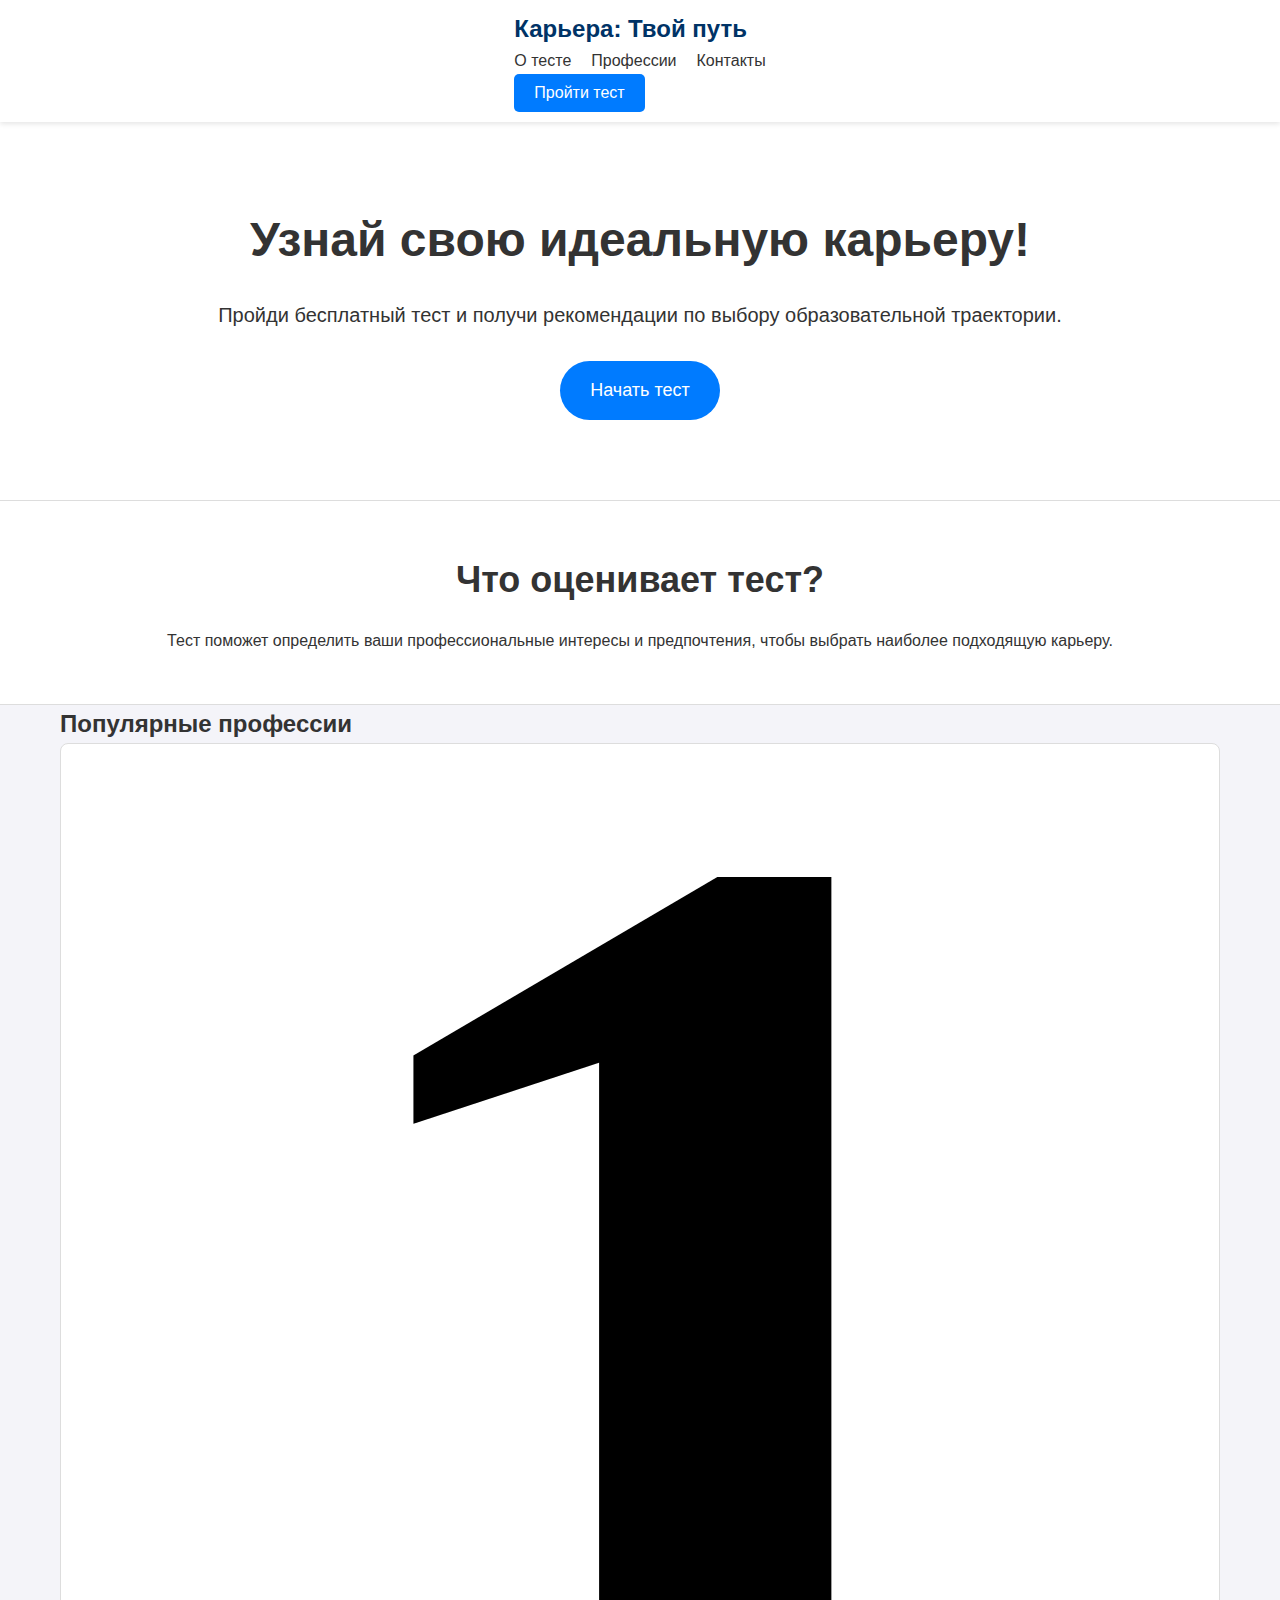
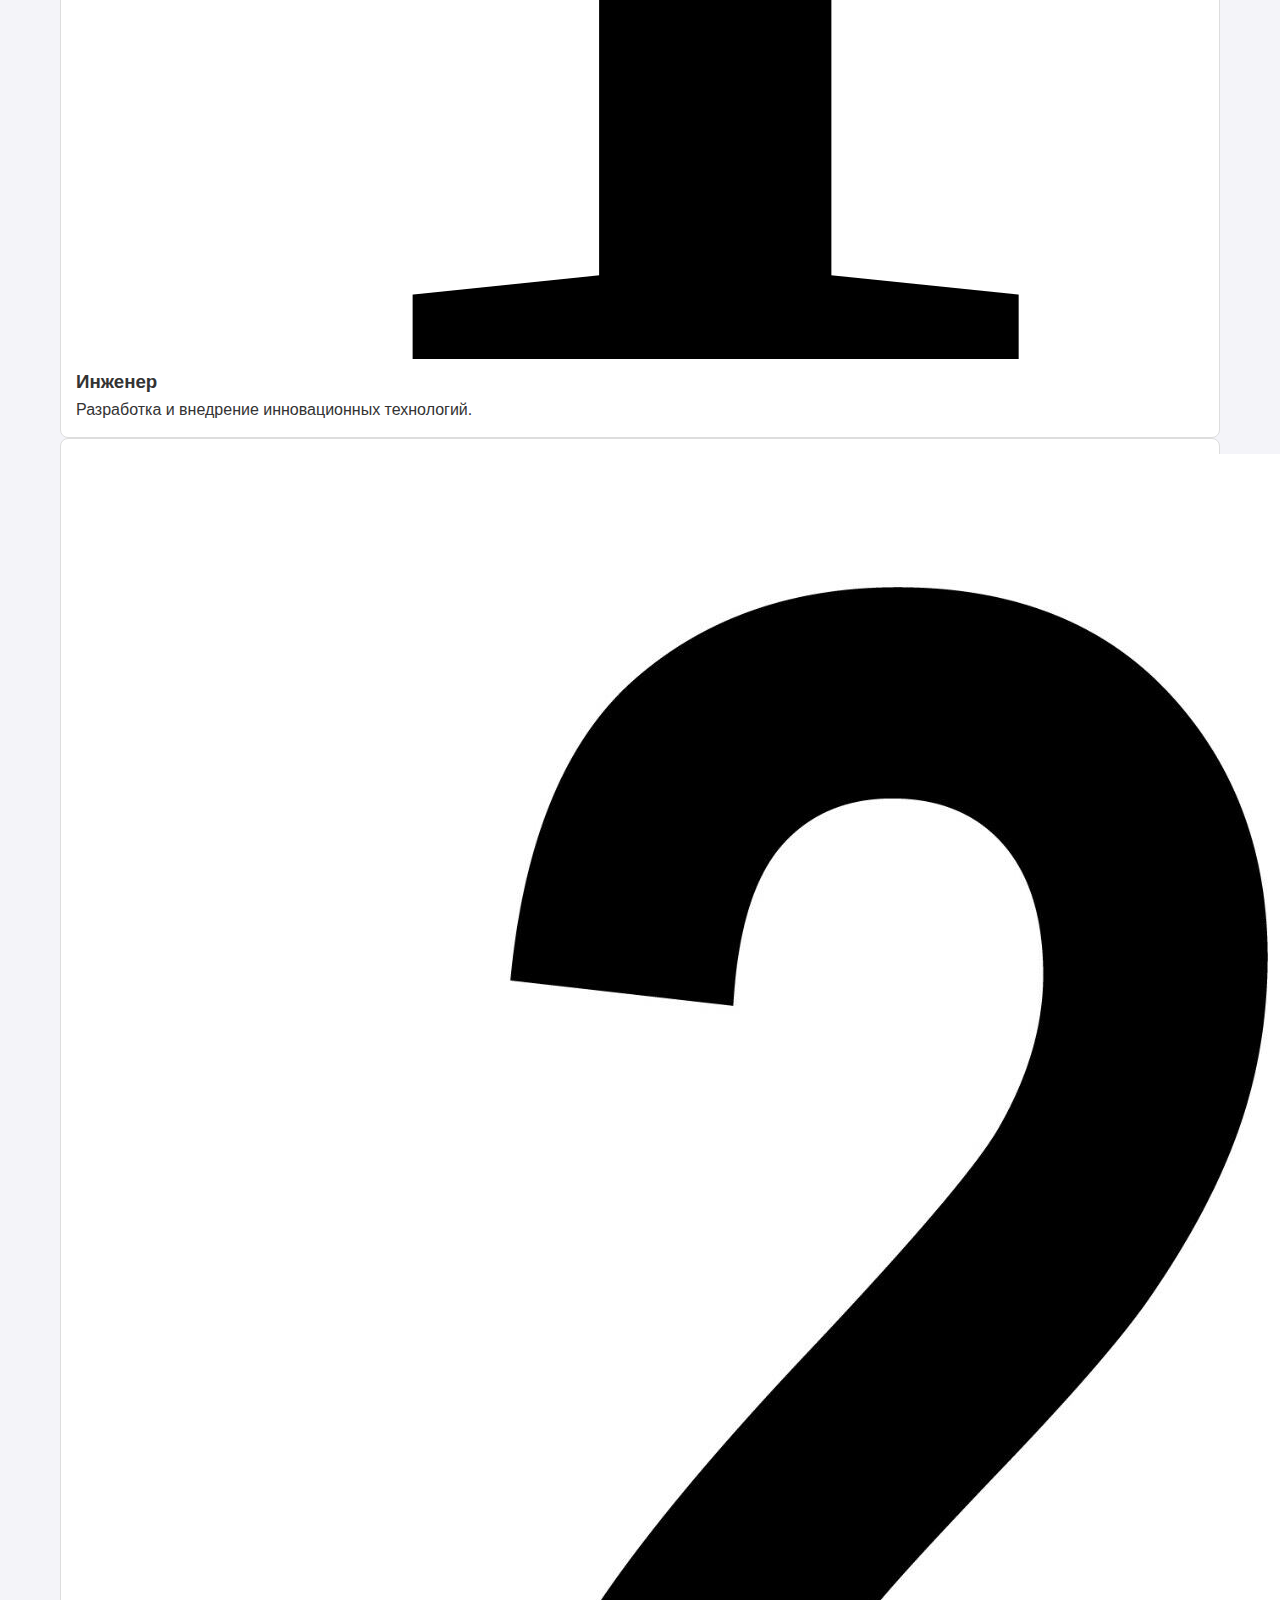
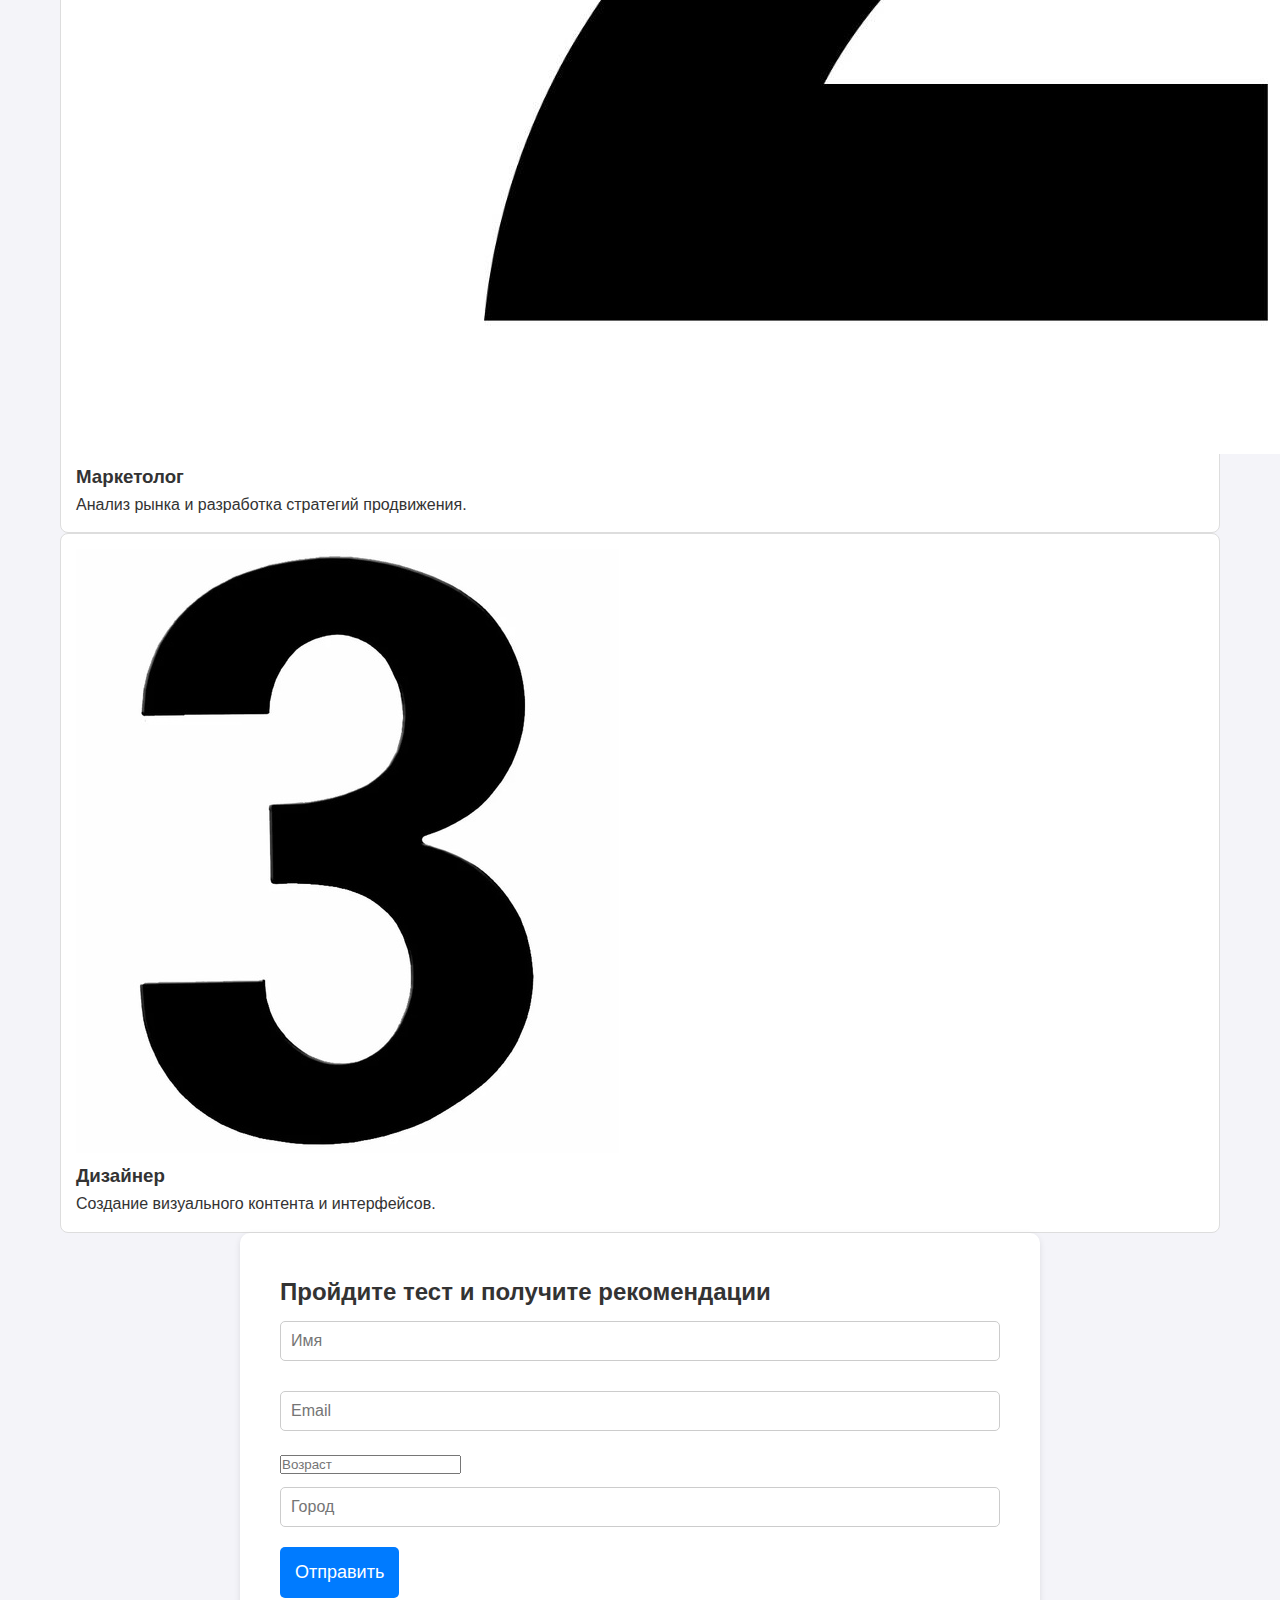
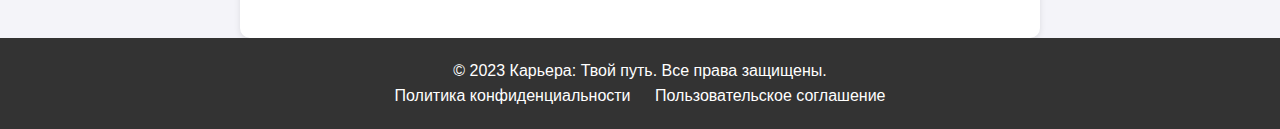
<file: index.html>
<!DOCTYPE html>
<html lang="ru">
<head>
    <meta charset="UTF-8">
    <meta name="viewport" content="width=device-width, initial-scale=1.0">
    <title>Тест на профориентацию</title>
    <link rel="stylesheet" href="css/styles.css">
</head>
<body>
    <!-- Шапка -->
    <header class="header">
        <div class="container">
            <div class="logo">Карьера: Твой путь</div>
            <nav class="nav">
                <ul>
                    <li><a href="#about">О тесте</a></li>
                    <li><a href="#professions">Профессии</a></li>
                    <li><a href="#contacts">Контакты</a></li>
                </ul>
            </nav>
            <button class="cta-button">Пройти тест</button>
        </div>
    </header>

    <!-- Главный блок -->
    <section class="hero">
        <div class="container">
            <h1>Узнай свою идеальную карьеру!</h1>
            <p>Пройди бесплатный тест и получи рекомендации по выбору образовательной траектории.</p>
            <a href="test.html" class="start-test">Начать тест</a>
        </div>
    </section>

    <!-- Описание теста -->
    <section id="about" class="about-test">
        <div class="container">
            <h2>Что оценивает тест?</h2>
            <p>Тест поможет определить ваши профессиональные интересы и предпочтения, чтобы выбрать наиболее подходящую карьеру.</p>
        </div>
    </section>

    <!-- Профессии -->
    <section id="professions" class="professions">
        <div class="container">
            <h2>Популярные профессии</h2>
            <div class="profession-list">
                <div class="profession-item">
                    <img src="images/profession1.jpg" alt="Инженер">
                    <h3>Инженер</h3>
                    <p>Разработка и внедрение инновационных технологий.</p>
                </div>
                <div class="profession-item">
                    <img src="images/profession2.jpg" alt="Маркетолог">
                    <h3>Маркетолог</h3>
                    <p>Анализ рынка и разработка стратегий продвижения.</p>
                </div>
                <div class="profession-item">
                    <img src="images/profession3.jpg" alt="Дизайнер">
                    <h3>Дизайнер</h3>
                    <p>Создание визуального контента и интерфейсов.</p>
                </div>
            </div>
        </div>
    </section>

    <!-- Форма сбора данных -->
    <section id="contacts" class="form-section">
        <div class="container">
            <h2>Пройдите тест и получите рекомендации</h2>
            <form action="submit_form.php" method="POST">
                <input type="text" name="name" placeholder="Имя" required>
                <input type="email" name="email" placeholder="Email" required>
                <input type="number" name="age" placeholder="Возраст" required>
                <input type="text" name="city" placeholder="Город" required>
                <button type="submit">Отправить</button>
            </form>
        </div>
    </section>

    <!-- Подвал -->
    <footer class="footer">
        <div class="container">
            <p>&copy; 2023 Карьера: Твой путь. Все права защищены.</p>
            <a href="#">Политика конфиденциальности</a>
            <a href="#">Пользовательское соглашение</a>
        </div>
    </footer>
</body>
</html>
</file>
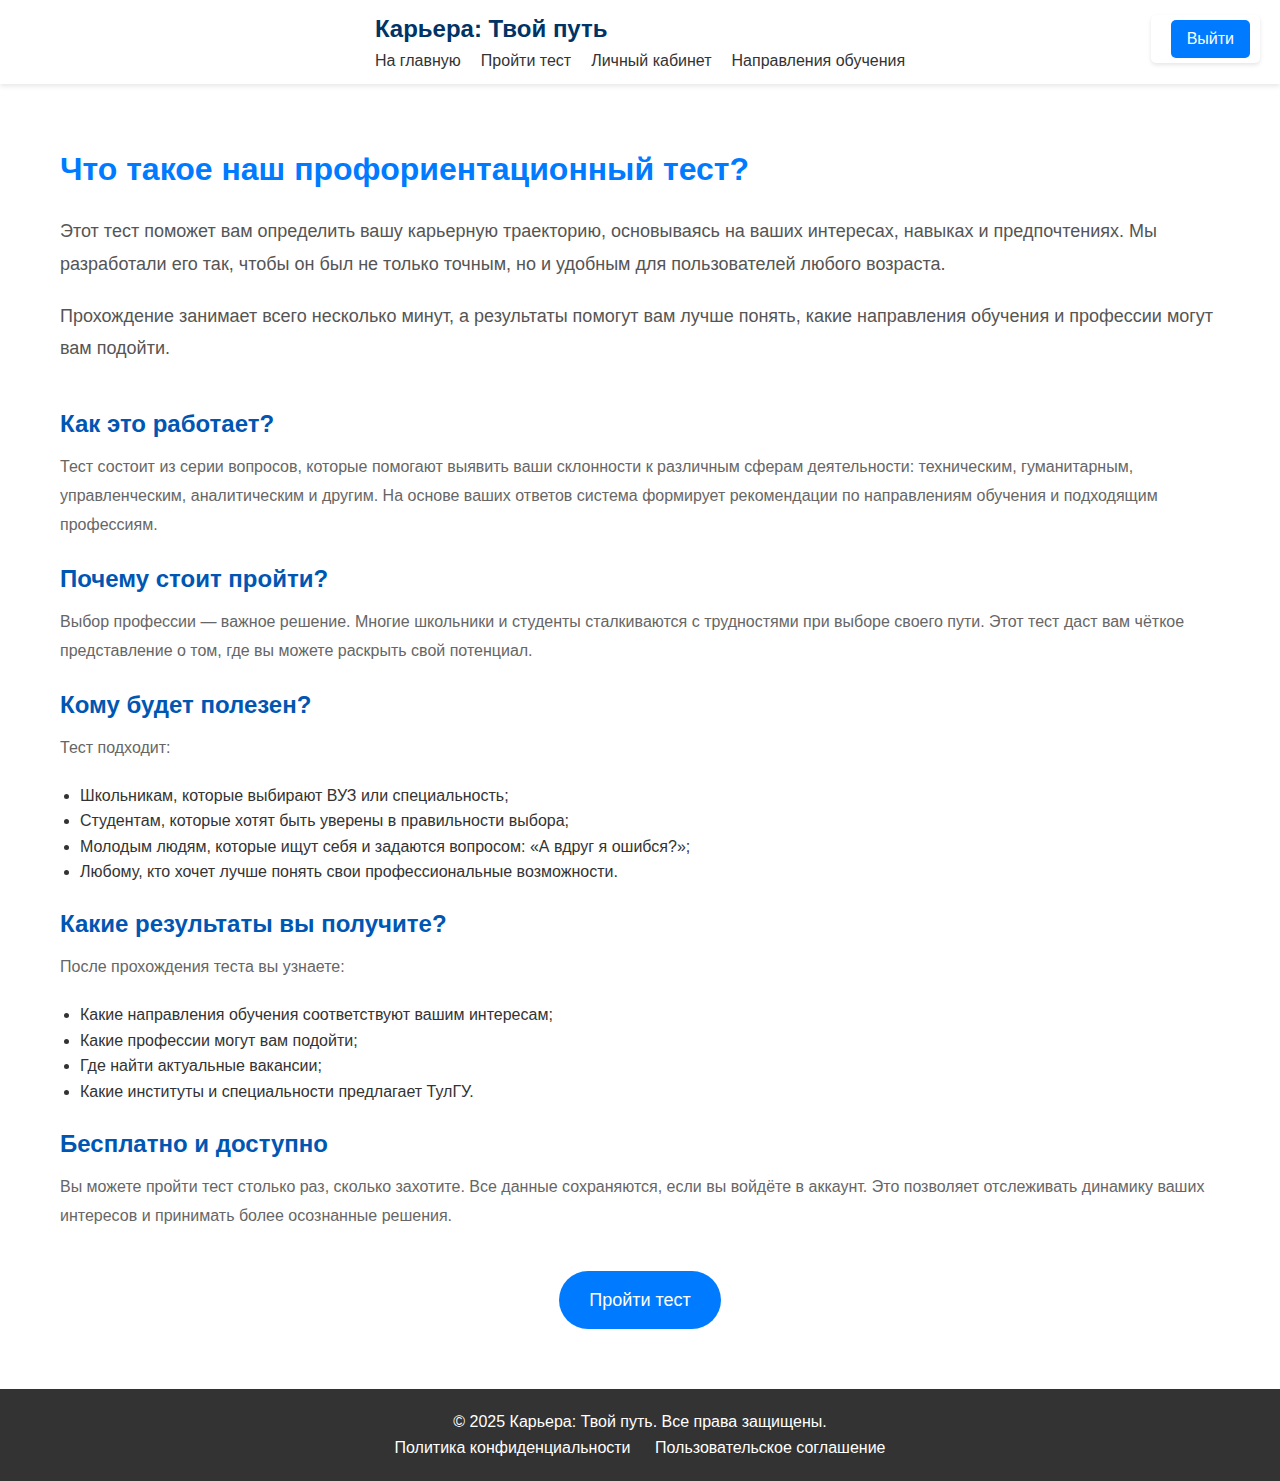
<file: about-test.html>
<!DOCTYPE html>
<html lang="ru">
<head>
    <meta charset="UTF-8">
    <title>О профориентационном тесте</title>
    <link href="https://fonts.googleapis.com/css2?family=Inter:wght@400;600&display=swap" rel="stylesheet">
    <link rel="stylesheet" href="css/styles.css">
    <style>
        .about-section {
            padding: 60px 20px;
            background-color: #fff; 
        }
        .about-section h2 {
            font-size: 32px;
            margin-bottom: 20px;
            color: #007bff;
        }
        .about-section p {
            font-size: 18px;
            line-height: 1.8;
            margin-bottom: 20px;
            color: #555;
        }
        .features {
            margin-top: 40px;
        }
        .feature-item {
            margin-bottom: 20px;
        }
        .feature-item h3 {
            font-size: 24px;
            margin-bottom: 10px;
            color: #0056b3;
        }
        .feature-item p {
            font-size: 16px;
            color: #666;
        }
    </style>
</head>
<body>

<header class="header">
    <div class="container">
        <div class="logo">Карьера: Твой путь</div>
        <nav class="nav">
            <ul>
                <li><a href="index.html">На главную</a></li>
                <li><a href="test.html">Пройти тест</a></li>
                <li><a href="profile.html">Личный кабинет</a></li>
                <li><a href="programs.html">Направления обучения</a></li>
            </ul>
        </nav>
       
    </div>
     <div class="user-menu">
            <span id="user-login"></span>
            <button id="logout-button">Выйти</button>
        </div>
</header>


<section class="about-section">
    <div class="container">
        <h2>Что такое наш профориентационный тест?</h2>
        <p>Этот тест поможет вам определить вашу карьерную траекторию, основываясь на ваших интересах, навыках и предпочтениях. Мы разработали его так, чтобы он был не только точным, но и удобным для пользователей любого возраста.</p>
        <p>Прохождение занимает всего несколько минут, а результаты помогут вам лучше понять, какие направления обучения и профессии могут вам подойти.</p>

        <div class="features">
            <div class="feature-item">
                <h3>Как это работает?</h3>
                <p>Тест состоит из серии вопросов, которые помогают выявить ваши склонности к различным сферам деятельности: техническим, гуманитарным, управленческим, аналитическим и другим. На основе ваших ответов система формирует рекомендации по направлениям обучения и подходящим профессиям.</p>
            </div>
            <div class="feature-item">
                <h3>Почему стоит пройти?</h3>
                <p>Выбор профессии — важное решение. Многие школьники и студенты сталкиваются с трудностями при выборе своего пути. Этот тест даст вам чёткое представление о том, где вы можете раскрыть свой потенциал.</p>
            </div>
            <div class="feature-item">
                <h3>Кому будет полезен?</h3>
                <p>Тест подходит:</p>
                <ul style="margin-top: 10px; padding-left: 20px;">
                    <li>Школьникам, которые выбирают ВУЗ или специальность;</li>
                    <li>Студентам, которые хотят быть уверены в правильности выбора;</li>
                    <li>Молодым людям, которые ищут себя и задаются вопросом: «А вдруг я ошибся?»;</li>
                    <li>Любому, кто хочет лучше понять свои профессиональные возможности.</li>
                </ul>
            </div>
            <div class="feature-item">
                <h3>Какие результаты вы получите?</h3>
                <p>После прохождения теста вы узнаете:</p>
                <ul style="margin-top: 10px; padding-left: 20px;">
                    <li>Какие направления обучения соответствуют вашим интересам;</li>
                    <li>Какие профессии могут вам подойти;</li>
                    <li>Где найти актуальные вакансии;</li>
                    <li>Какие институты и специальности предлагает ТулГУ.</li>
                </ul>
            </div>
            <div class="feature-item">
                <h3>Бесплатно и доступно</h3>
                <p>Вы можете пройти тест столько раз, сколько захотите. Все данные сохраняются, если вы войдёте в аккаунт. Это позволяет отслеживать динамику ваших интересов и принимать более осознанные решения.</p>
            </div>
        </div>

        <div style="text-align: center; margin-top: 40px;">
            <a href="test.html" class="start-test">Пройти тест</a>
        </div>
    </div>
</section>


<footer class="footer">
    <div class="container">
        <p>&copy; 2025 Карьера: Твой путь. Все права защищены.</p>
        <a href="#">Политика конфиденциальности</a>
        <a href="#">Пользовательское соглашение</a>
    </div>
</footer>

<script src="js/auth.js"></script>
<script>
document.addEventListener('DOMContentLoaded', () => {
    const storedUser = localStorage.getItem('user');
    const userLoginSpan = document.getElementById('user-login');
    const logoutBtn = document.getElementById('logout-button');

    if (!storedUser && window.location.pathname.includes('profile')) {
        window.location.href = 'login.html';
        return;
    }

    if (storedUser) {
        const userData = JSON.parse(storedUser);
        userLoginSpan.textContent = `Добро пожаловать, ${userData.login}`;
    }

    logoutBtn.addEventListener('click', async () => {
        const res = await fetch('logout.php');
        if (res.ok) {
            localStorage.removeItem('user');
            window.location.href = 'login.html';
        }
    });
});
</script>

</body>
</html>
</file>
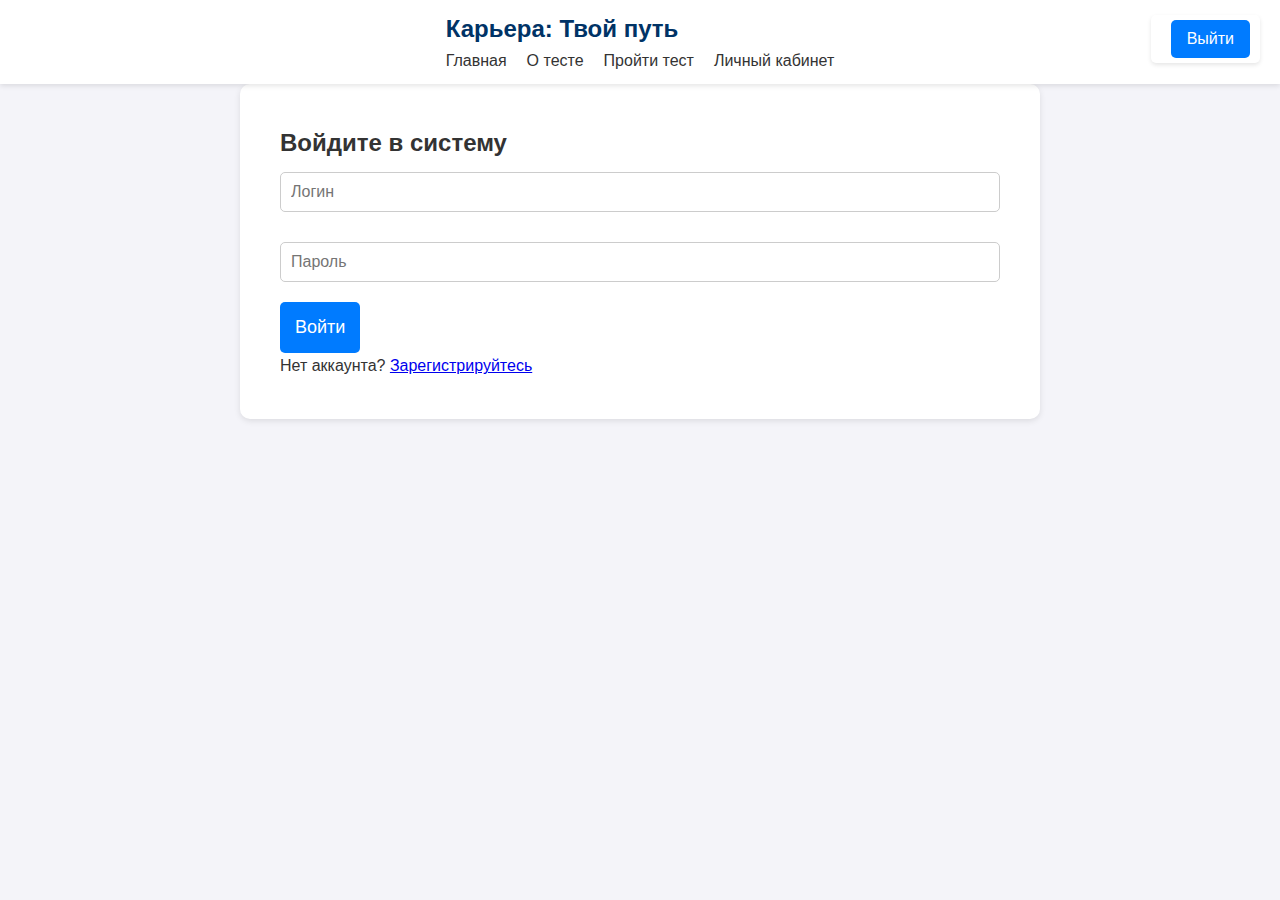
<file: login.html>
<!DOCTYPE html>
<html lang="ru">
<head>
    <meta charset="UTF-8">
    <title>Войти</title>
    <link rel="stylesheet" href="css/styles.css">
</head>
<body>

<!-- Шапка -->
<header class="header">
    <div class="container">
        <div class="logo">Карьера: Твой путь</div>
        <nav class="nav">
            <ul>
                <li><a href="index.html">Главная</a></li>
                <li><a href="about-test.html">О тесте</a></li>
                <li><a href="test.html">Пройти тест</a></li>
                <li><a href="profile.html">Личный кабинет</a></li>
            </ul>
        </nav>
        <div class="user-menu">
            <span id="user-login"></span>
            <button id="logout-button">Выйти</button>
        </div>
    </div>
</header>

<!-- Форма входа -->
<section class="form-section">
    <div class="container">
        <h2>Войдите в систему</h2>
        <form id="login-form">
            <input type="text" name="login" placeholder="Логин" required>
            <input type="password" name="password" placeholder="Пароль" required>
            <button type="submit">Войти</button>
        </form>
        <p>Нет аккаунта? <a href="register.html">Зарегистрируйтесь</a></p>
    </div>
</section>

<script>
document.getElementById('login-form').addEventListener('submit', async function(e) {
    e.preventDefault();
    const formData = new FormData(this);
    const response = await fetch('login.php', {
        method: 'POST',
        body: formData
    });
    const result = await response.json();

    if (result.success) {
        localStorage.setItem('user', JSON.stringify({
            login: formData.get('login'),
            role: result.role
        }));
        window.location.href = 'index.html';
    } else {
        alert(result.error);
    }
});
</script>

<script>
document.addEventListener('DOMContentLoaded', () => {
    const storedUser = localStorage.getItem('user');
    const userLoginSpan = document.getElementById('user-login');
    const logoutBtn = document.getElementById('logout-button');

    if (!storedUser && window.location.pathname.includes('profile')) {
        window.location.href = 'login.html';
        return;
    }

    if (storedUser) {
        const userData = JSON.parse(storedUser);
        userLoginSpan.textContent = `Добро пожаловать, ${userData.login}`;
        logoutBtn.addEventListener('click', async () => {
            const res = await fetch('logout.php');
            if (res.ok) {
                localStorage.removeItem('user');
                window.location.href = 'login.html';
            }
        });
    }
});
</script>

</body>
</html>
</file>
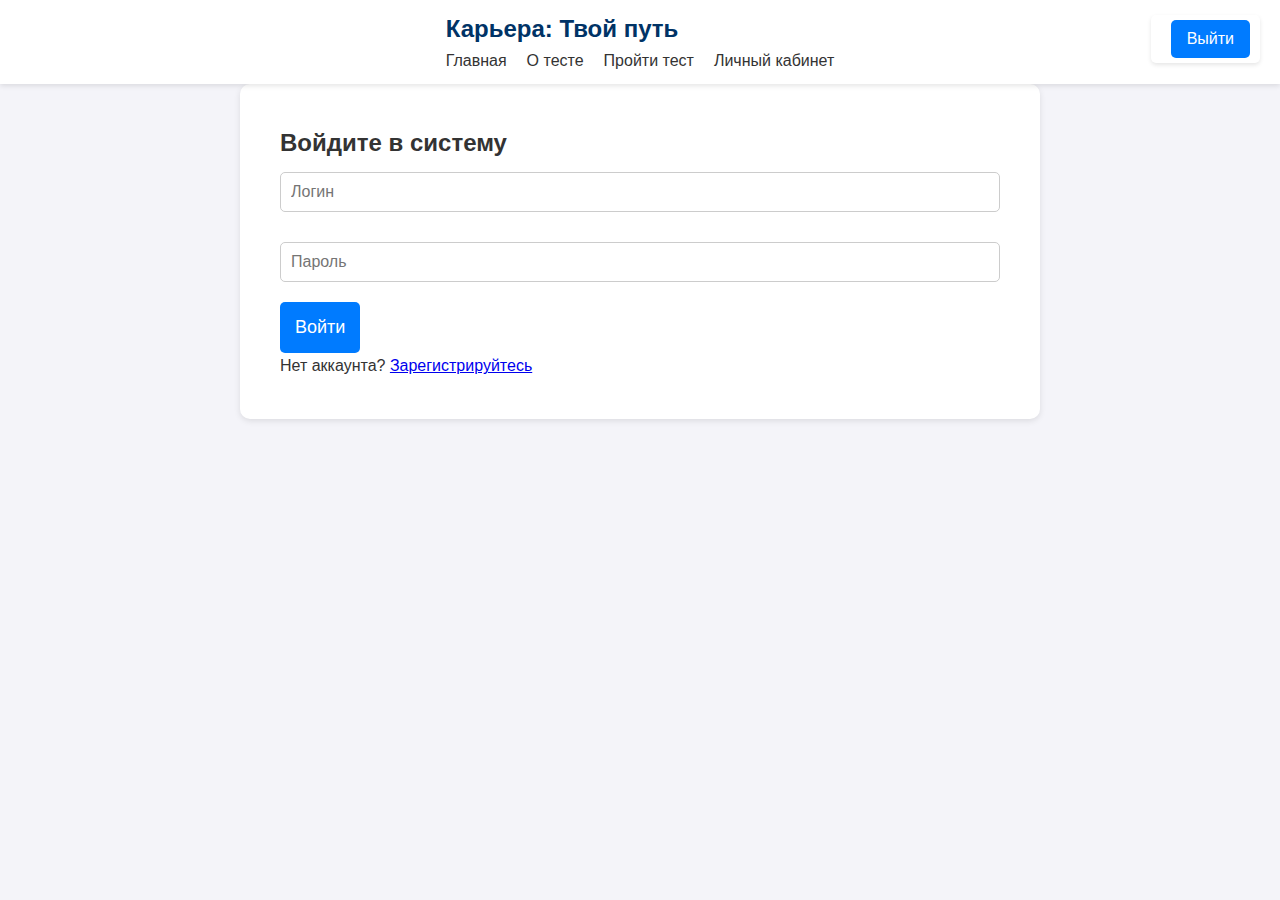
<file: profile.html>
<!DOCTYPE html>
<html lang="ru">
<head>
    <meta charset="UTF-8">
    <title>Личный кабинет</title>
    <link rel="stylesheet" href="css/styles.css">
</head>
<body>
<!-- Шапка -->
<header class="header">
    <div class="container">
        <div class="logo">Карьера: Твой путь</div>
        <nav class="nav">
            <ul>
                <li><a href="index.html">На главную</a></li>
                <li><a href="about-test.html">О тесте</a></li>
                <li><a href="test.html">Пройти тест</a></li>
                <li><a href="programs.html">Направления обучения</a></li>
            </ul>
        </nav>
        <div class="user-menu">
            <span id="user-login"></span>
            <button id="logout-button">Выйти</button>
        </div>
    </div>
</header>

<!-- Блок профиля -->
<section class="profile-section">
    <div class="container">
        <h2 id="profile-title">Личный кабинет</h2>
        <div id="filters-abiturient" style="display: none;">
            <h3>Фильтр результатов</h3>
                <form id="filter-form-abiturient">
                    <input type="date" name="date" />
                    <input type="text" name="institute" placeholder="Институт" />
                    <button type="submit">Применить</button>
                    <button type="button" id="reset-filter">Сбросить</button>
                </form>
            </div>
        <div id="user-info"></div>

        <!-- Форма фильтрации (только для преподавателя) -->
        <div id="filters" style="display: none;">
            <h3>Фильтр результатов</h3>
            <form id="filter-form">
                <input type="text" name="login" placeholder="Логин абитуриента">
                <input type="date" name="date">
                <input type="text" name="institute" placeholder="Институт">
                <button type="submit">Найти</button>
            </form>
        </div>

        <!-- Результаты тестов -->
        <div id="test-results"></div>
    </div>
</section>

<!-- Подвал -->
<footer class="footer">
    <div class="container">
        <p>&copy; 2025 Карьера: Твой путь. Все права защищены.</p>
    </div>
</footer>

<script src="js/auth.js"></script>
<script src="js/profile.js"></script>
</body>
</html>
</file>
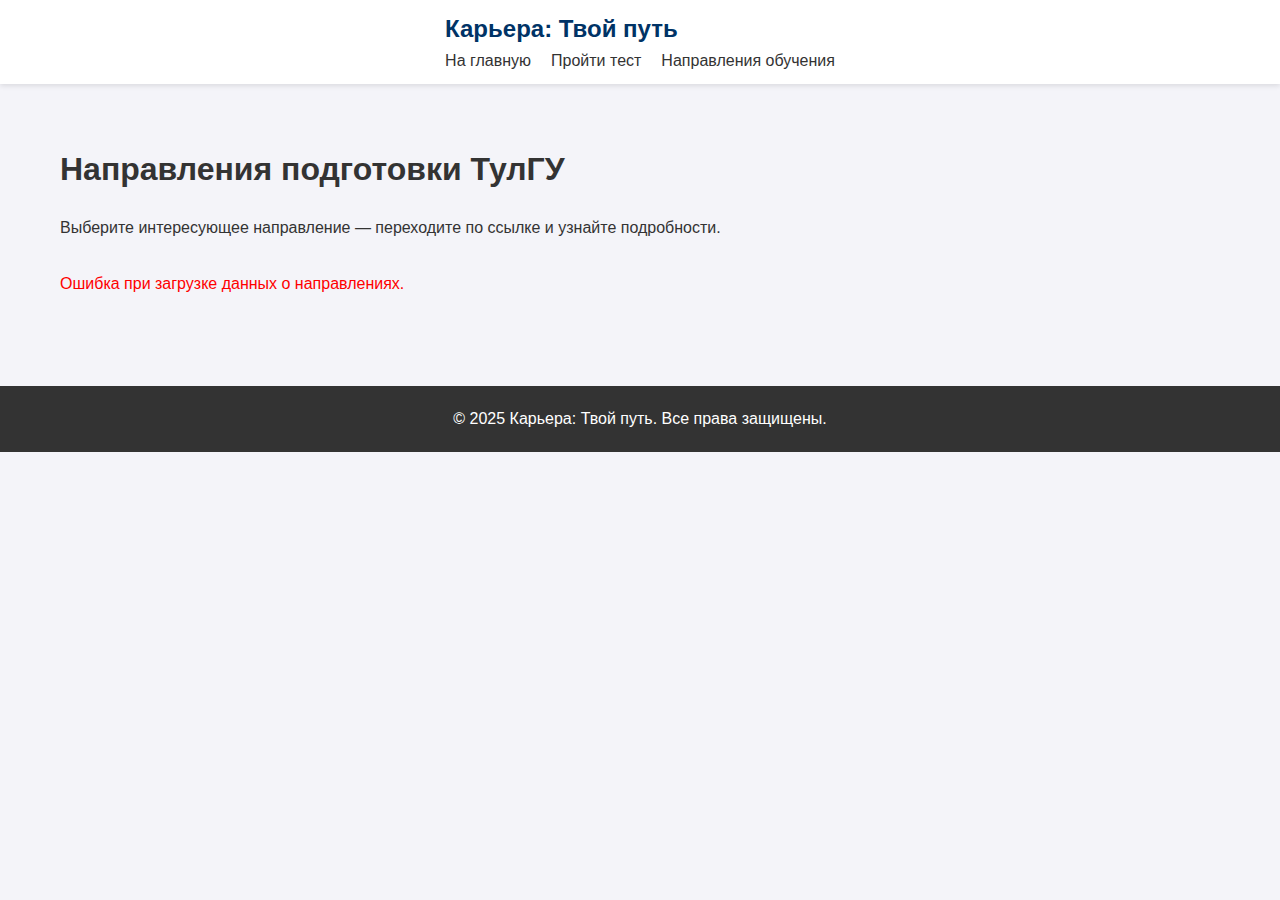
<file: programs.html>
<!DOCTYPE html>
<html lang="ru">
<head>
    <meta charset="UTF-8">
    <title>Направления подготовки ТулГУ</title>
    <link href="https://fonts.googleapis.com/css2?family=Inter:wght@400;600&display=swap" rel="stylesheet">
    <link rel="stylesheet" href="css/styles.css">
</head>
<body>

<!-- Шапка -->
<header class="header">
    <div class="container">
        <div class="logo">Карьера: Твой путь</div>
        <nav class="nav">
            <ul>
                <li><a href="index.html">На главную</a></li>
                <li><a href="test.html">Пройти тест</a></li>
                <li><a href="#">Направления обучения</a></li> 
            </ul>
        </nav>
    </div>
</header>

<!-- Блок с программами -->
<section class="programs-section">
    <div class="container">
        <h2 style="font-size: 2rem; margin-bottom: 20px;">Направления подготовки ТулГУ</h2>
        <p style="margin-bottom: 30px;">Выберите интересующее направление — переходите по ссылке и узнайте подробности.</p>
        <div id="programs-list"></div>
    </div>
</section>

<!-- Подвал -->
<footer class="footer">
    <div class="container">
        <p>&copy; 2025 Карьера: Твой путь. Все права защищены.</p>
    </div>
</footer>

<script>
document.addEventListener('DOMContentLoaded', () => {
    const programsList = document.getElementById('programs-list');

    // Список названий направлений
    const programNames = {
        "15.03.01": "Машиностроение",
        "15.03.05": "Конструкторско-технологическое обеспечение машиностроительных производств",
        "22.03.01": "Материаловедение и технологии материалов",
        "07.03.01": "Архитектура",
        "08.03.01": "Стандартизация и метрология",
        "21.03.01": "Нефтегазовое дело",
        "11.05.01": "Проектирование и технология электронных средств",
        "17.05.01": "Специальные системы обеспечения движения поездов"
    };

    fetch('php/get_uni_programs.php')
        .then(response => {
            if (!response.ok) throw new Error("HTTP error: " + response.status);
            return response.json();
        })
        .then(programs => {
            if (!programs.length) {
                programsList.innerHTML = '<p>Нет доступных направлений</p>';
                return;
            }

            programs.forEach(program => {
                // Если название не найдено — берем из списка
                let name = program.name === 'Не найдено' && program.code in programNames
                    ? programNames[program.code]
                    : program.name;

                const card = document.createElement('div');
                card.className = 'test-item';
                card.style = `
                    border: 1px solid #ddd;
                    padding: 25px;
                    margin-bottom: 20px;
                    border-radius: 8px;
                    background: #fff;
                    transition: transform 0.3s ease;
                    width: 100%;
                    max-width: 100%;
                    font-size: 18px;
                    display: flex;
                    align-items: center;
                `;
                card.onmouseover = () => card.style.transform = 'translateY(-5px)';
                card.onmouseout = () => card.style.transform = 'translateY(0)';

                card.innerHTML = `
                    <h4 style="font-size: 20px; margin: 0; flex: 1;"><strong>${program.code}</strong> — ${name}</h4>
                    <a href="${program.link}" target="_blank" style="color: #007bff; white-space: nowrap;">Подробнее →</a>
                `;

                programsList.appendChild(card);
            });
        })
        .catch(error => {
            console.error("Ошибка:", error);
            programsList.innerHTML = '<p style="color:red;">Ошибка при загрузке данных о направлениях.</p>';
        });
});
</script>

</body>
</html>
</file>
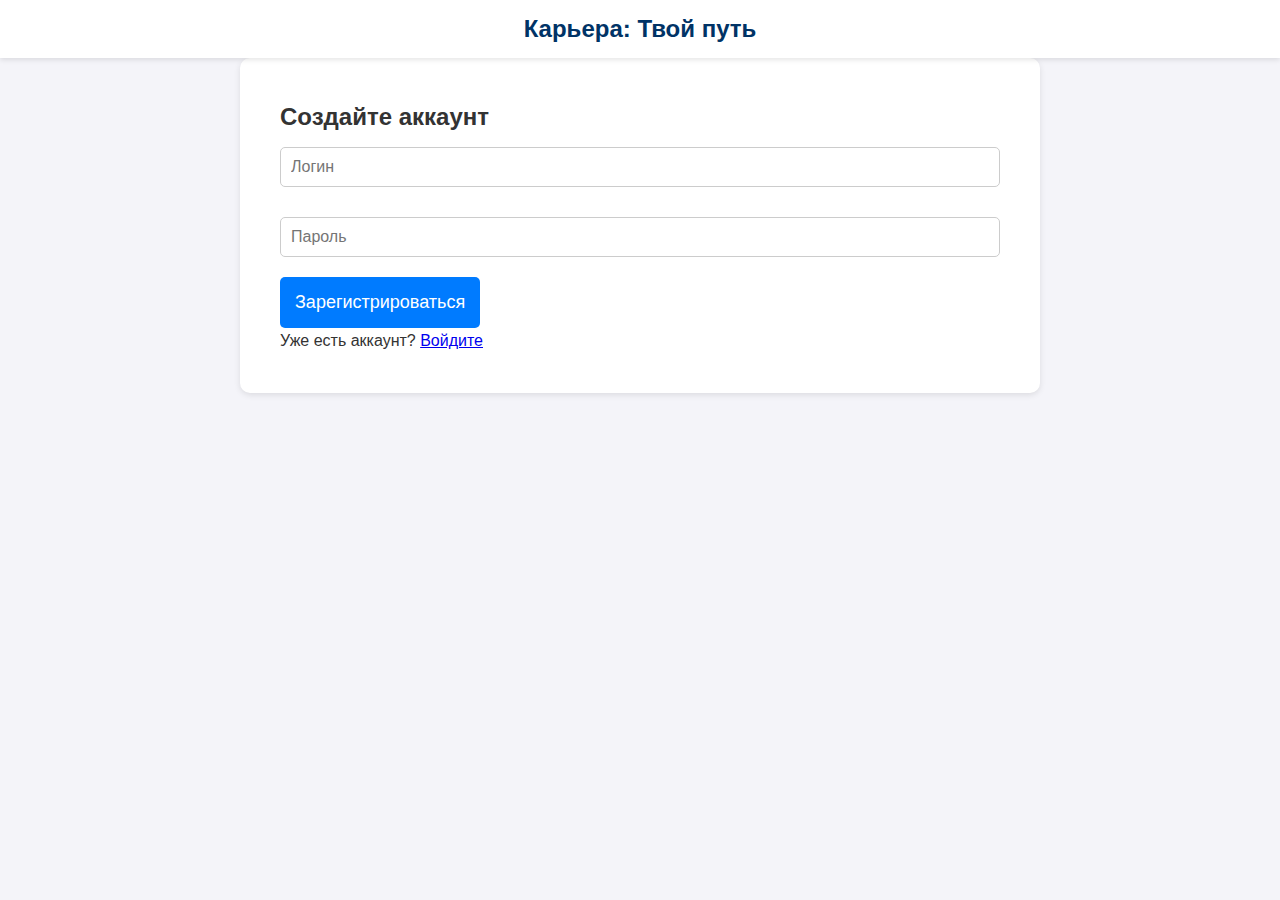
<file: register.html>
<!DOCTYPE html>
<html lang="ru">
<head>
    <meta charset="UTF-8">
    <title>Регистрация</title>
    <link rel="stylesheet" href="css/styles.css">
</head>
<body>

<!-- Шапка -->
<header class="header">
    <div class="container">
        <div class="logo">Карьера: Твой путь</div>
    </div>
</header>

<!-- Форма регистрации -->
<section class="form-section">
    <div class="container">
        <h2>Создайте аккаунт</h2>
        <form id="register-form">
            <input type="text" name="login" placeholder="Логин" required>
            <input type="password" name="password" placeholder="Пароль" required>
            <button type="submit">Зарегистрироваться</button>
        </form>
        <p>Уже есть аккаунт? <a href="login.html">Войдите</a></p>
    </div>
</section>

<script>
document.getElementById('register-form').addEventListener('submit', async function(e) {
    e.preventDefault();
    const formData = new FormData(this);
    const response = await fetch('register.php', {
        method: 'POST',
        body: formData
    });
    const result = await response.json();

    if (result.success) {
        localStorage.setItem('user', JSON.stringify({
            login: formData.get('login'),
            role: 'abiturient'
        }));
        window.location.href = 'profile.html?role=abiturient';
    } else {
        alert(result.error);
    }
});
</script>

</body>
</html>
</file>
<file: css/styles.css>
* {
    margin: 0;
    padding: 0;
    box-sizing: border-box;
}

body {
    font-family: Arial, sans-serif;
    line-height: 1.6;
    background-color: #f4f4f9;
    color: #333;
}

.container {
    max-width: 1200px;
    margin: 0 auto;
    padding: 0 20px;
}

/* === Шапка === */
.header {
    display: flex;
    justify-content: space-between;
    align-items: center;
    padding: 10px 0;
    background-color: #ffffff;
    box-shadow: 0 2px 5px rgba(0,0,0,0.1);
    z-index: 1000;
}

.logo {
    font-size: 24px;
    font-weight: bold;
    color: #003366;
}

.nav ul {
    list-style-type: none;
    display: flex;
    gap: 20px;
}

.nav ul li a {
    text-decoration: none;
    color: #333;
    font-weight: 500;
    transition: color 0.3s ease;
}

.nav ul li a:hover {
    color: #007bff;
}

.user-menu {
    display: flex;
    align-items: center;
    gap: 10px;
}

.user-menu button {
    background-color: #007bff;
    color: white;
    border: none;
    padding: 10px 16px;
    font-size: 16px;
    border-radius: 5px;
    cursor: pointer;
    transition: background-color 0.3s ease;
}

.user-menu button:hover {
    background-color: #0056b3;
}

/* === Главная страница === */
.hero {
    text-align: center;
    padding: 80px 20px;
    background-color: #ffffff;
    border-bottom: 1px solid #ddd;
}

.hero h1 {
    font-size: 48px;
    margin-bottom: 20px;
}

.hero p {
    font-size: 20px;
    margin-bottom: 30px;
}

.start-test {
    background-color: #007bff;
    color: #fff;
    border: none;
    padding: 15px 30px;
    font-size: 18px;
    border-radius: 50px;
    text-decoration: none;
    display: inline-block;
    transition: background-color 0.3s ease;
}

.start-test:hover {
    background-color: #0056b3;
}

/* === Блок "О тесте" === */
.about-test {
    padding: 50px 20px;
    text-align: center;
    background-color: #ffffff;
    border-bottom: 1px solid #ddd;
}

.about-test h2 {
    font-size: 36px;
    margin-bottom: 20px;
}

/* === Кнопки === */
.cta-button {
    background-color: #007bff;
    color: #fff;
    border: none;
    padding: 10px 20px;
    font-size: 16px;
    border-radius: 5px;
    cursor: pointer;
    transition: background-color 0.3s ease;
}

.cta-button:hover {
    background-color: #0056b3;
}

/* === Подвал === */
.footer {
    text-align: center;
    padding: 20px;
    background-color: #333;
    color: #fff;
}

.footer a {
    color: #fff;
    text-decoration: none;
    margin: 0 10px;
    transition: color 0.3s ease;
}

.footer a:hover {
    color: #007bff;
}

/* === Блок с программами === */
.programs-section {
    padding: 60px 20px;
    background-color: #f4f4f9;
}

.programs-section h2 {
    font-size: 2rem;
    margin-bottom: 20px;
}

.programs-section p {
    margin-bottom: 30px;
}

/* === Карточки направлений === */
.test-item,
.profession-item,
.vacancy-item {
    border: 1px solid #ddd;
    padding: 15px;
    border-radius: 8px;
    background: #fff;
    transition: transform 0.3s ease;
}

.test-item:hover,
.profession-item:hover,
.vacancy-item:hover {
    transform: translateY(-5px);
}

.test-item {
    border: 1px solid #ddd;
    padding: 25px;
    margin-bottom: 20px;
    border-radius: 8px;
    background: #fff;
    transition: transform 0.3s ease;
    width: 100%;
    font-size: 18px;
    display: flex;
    flex-direction: column;
}

/* Улучшение дизайна карточек */
.program-card {
    background: #fff;
    border: 1px solid #ddd;
    padding: 15px;
    border-radius: 8px;
    box-shadow: 0 2px 4px rgba(0, 0, 0, 0.1);
    transition: transform 0.3s ease;
    width: calc(33.33% - 20px);
    min-width: 250px;
    max-width: 31%;
    box-sizing: border-box;
}

.program-card:hover {
    transform: translateY(-5px);
}

.program-card ul {
    list-style-type: none;
    padding-left: 0;
}

.program-card li {
    margin-bottom: 5px;
    font-size: 0.85rem;
}

.program-card a {
    color: #007bff;
    text-decoration: none;
}

.program-card a:hover {
    text-decoration: underline;
}

/* === Форма === */
.form-section {
    background-color: #fff;
    padding: 40px 20px;
    border-radius: 10px;
    box-shadow: 0 2px 6px rgba(0,0,0,0.1);
    max-width: 800px;
    margin: 0 auto;
}

form input[type="text"],
form input[type="email"],
form input[type="password"] {
    width: 100%;
    padding: 10px;
    margin-top: 10px;
    margin-bottom: 20px;
    border: 1px solid #ccc;
    border-radius: 5px;
    font-size: 16px;
}

form button[type="submit"] {
    background-color: #007bff;
    color: #fff;
    border: none;
    padding: 15px;
    font-size: 18px;
    border-radius: 5px;
    cursor: pointer;
    transition: background-color 0.3s ease;
}

form button[type="submit"]:hover {
    background-color: #0056b3;
}

/* === Результат теста === */
.result-header {
    display: flex;
    justify-content: space-between;
    align-items: center;
    margin-bottom: 20px;
}

.programs-list {
    display: flex;
    flex-wrap: wrap;
    gap: 10px;
}

.programs-list span {
    display: inline-block;
    background: #f0f0f0;
    padding: 5px 10px;
    border-radius: 5px;
}

.vacancies-section ul {
    list-style-type: none;
    padding-left: 0;
}

.vacancies-section li {
    margin-bottom: 5px;
}

/* === Профиль === */
.profile-container {
    padding: 40px 20px;
    background-color: #fff;
}

.profile-info {
    background-color: #ffffff;
    padding: 20px;
    border-radius: 10px;
    box-shadow: 0 2px 6px rgba(0,0,0,0.1);
    margin-bottom: 30px;
}

.profile-info h3 {
    margin-bottom: 15px;
}

.test-results {
    background-color: #ffffff;
    padding: 20px;
    border-radius: 10px;
    box-shadow: 0 2px 6px rgba(0,0,0,0.1);
}

.test-results h3 {
    margin-bottom: 15px;
}

.test-results p {
    margin-bottom: 10px;
}
/* Улучшение дизайна карточек */
.program-card {
    background: #fff;
    border: 1px solid #ddd;
    padding: 15px;
    border-radius: 8px;
    box-shadow: 0 2px 4px rgba(0, 0, 0, 0.1);
    transition: transform 0.3s ease;
    width: calc(33.33% - 20px);
    min-width: 250px;
    max-width: 31%;
    box-sizing: border-box;
    display: inline-block;
    vertical-align: top;
}

.program-card:hover {
    transform: translateY(-5px);
}

.program-card ul {
    list-style-type: none;
    padding-left: 0;
}

.program-card li {
    margin-bottom: 5px;
    font-size: 0.85rem;
}

.program-card a {
    color: #007bff;
    text-decoration: none;
}

.program-card a:hover {
    text-decoration: underline;
}
.header {
    position: relative;
    /* Чтобы .user-menu мог позиционироваться относительно header */
}

.user-menu {
    position: absolute;
    top: 15px;
    right: 20px;
    z-index: 1001;
    display: flex;
    align-items: center;
    gap: 10px;
    background-color: white;
    padding: 5px 10px;
    border-radius: 5px;
    box-shadow: 0 2px 4px rgba(0, 0, 0, 0.1);
}

.suggestions {
    position: absolute;
    border: 1px solid #ccc;
    background: white;
    z-index: 100;
    list-style: none;
    padding: 0;
    margin: 0;
    width: calc(100% - 2px);
    max-height: 200px;
    overflow-y: auto;
}

.suggestions li {
    padding: 8px;
    cursor: pointer;
}

.suggestions li:hover {
    background-color: #f0f0f0;
}
</file>
